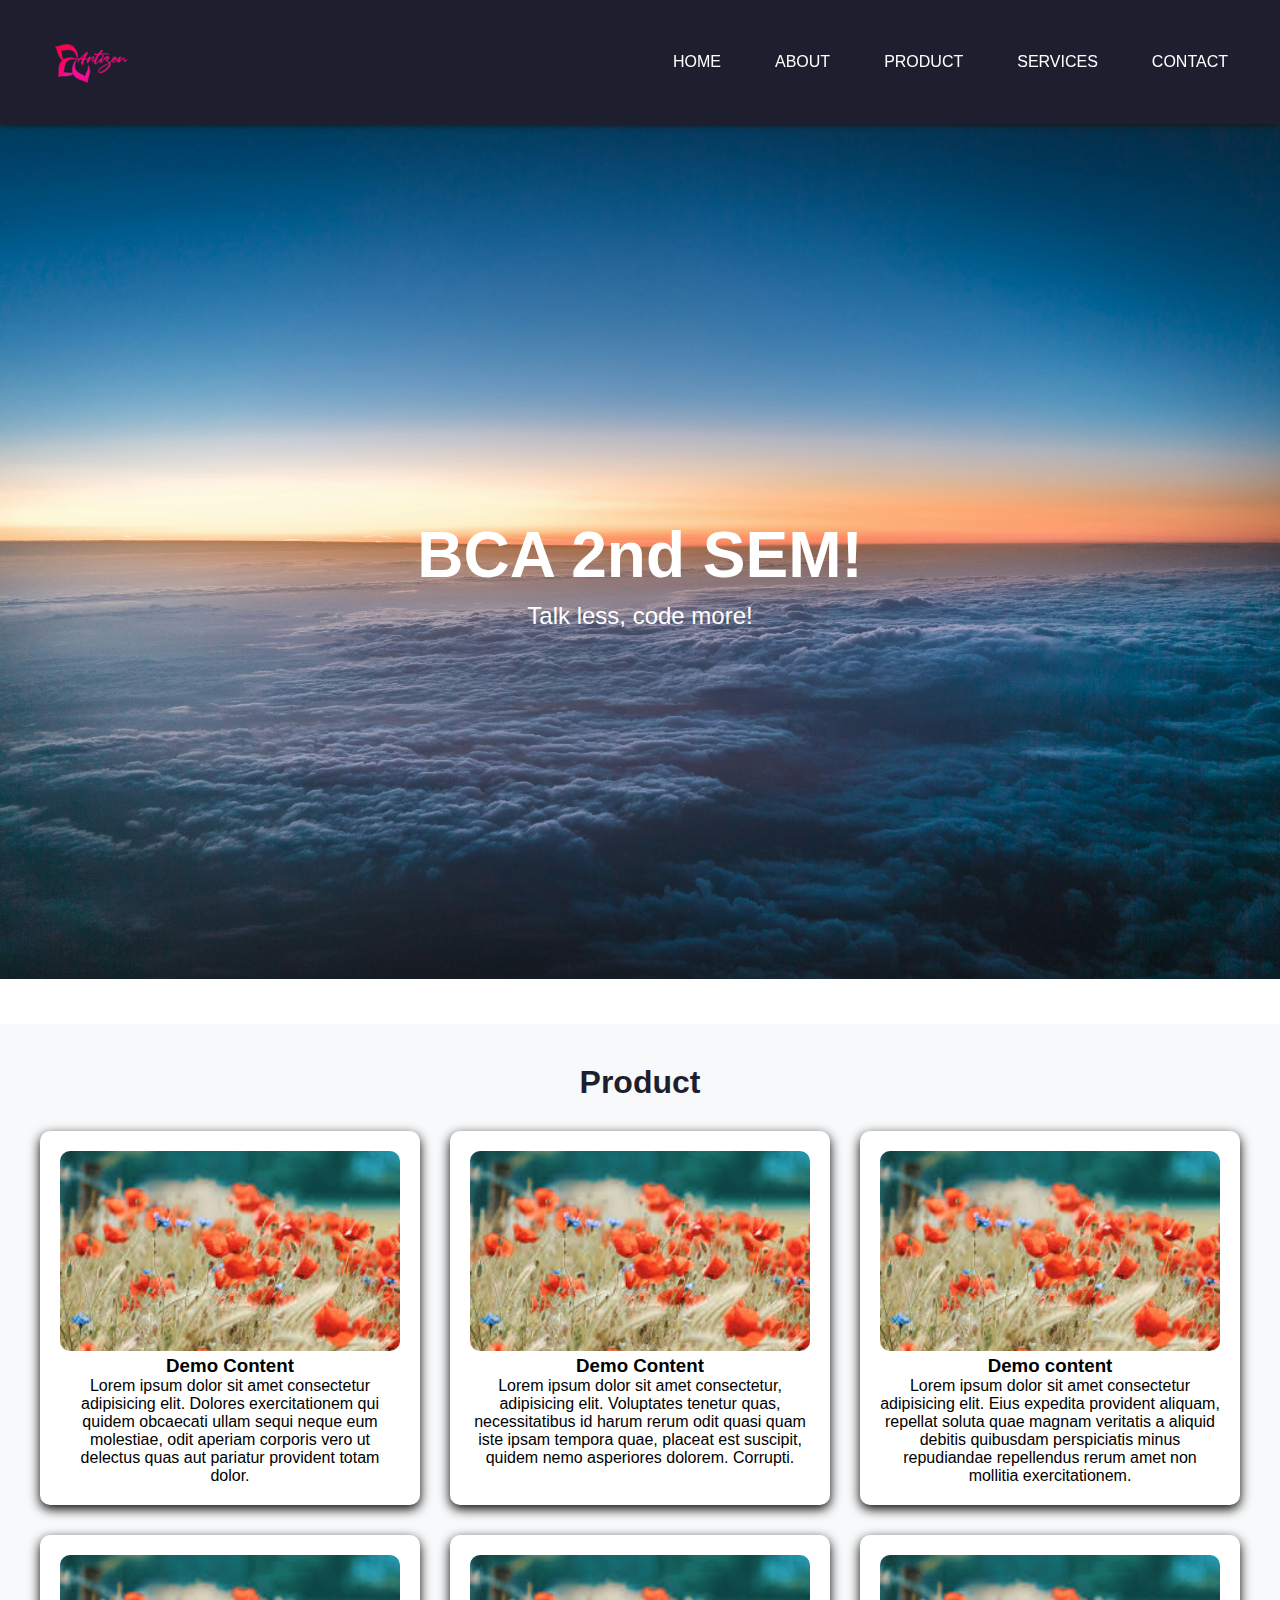
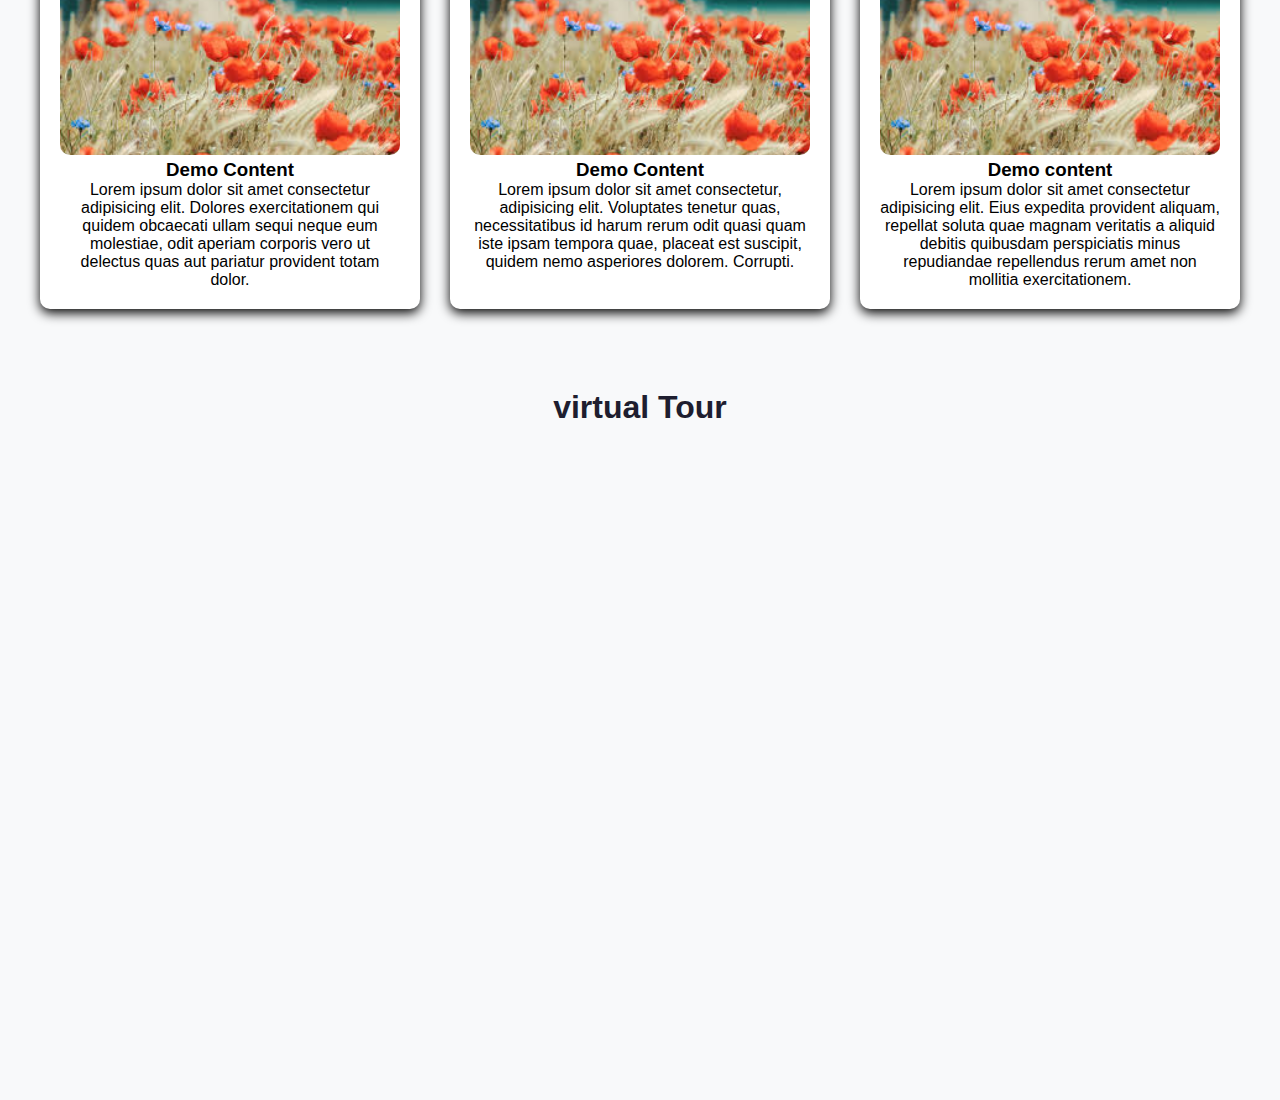
<file: files/index.html>
<!DOCTYPE html>
<html lang="en">
<head>
  <meta charset="UTF-8">
  <meta name="viewport" content="width=device-width, initial-scale=1.0">
  <meta name="description" content="Buy artisen goods and services in Nepal">
  <link rel="shortcut icon" href="../images/logo (1).png" type="image/x-icon">
  <link rel="stylesheet" href="../css/css/style.css">
 <title>Document</title>
</head>
<body>
<nav>
  <div>
    <img src="../images/logo (2).png" alt="logo">
  </div>

<ul>
  <li><a href="#">HOME</a></li>
  <li><a href="#">ABOUT</a></li>
  <li><a href="#">PRODUCT</a></li>
  <li><a href="#">SERVICES</a></li>
  <li><a href="#">CONTACT</a></li>
</ul>
</nav> 
<header class="banner">
  <div>
    <img src="../images/banner.jpg" alt="banner">
    <div>
      <h1>BCA 2nd SEM!</h1>
      <p>Talk less, code more!</p>
    </div>
  </div>

</header>
  <section>
    <h1>Product</h1>
    <div class="product-grid"><!--main div-->
  <div class="product-card">
    <img src="../images/flowew.jpeg" alt="">
    <h3>Demo Content</h3>
    <p>Lorem ipsum dolor sit amet consectetur adipisicing elit. Dolores exercitationem qui quidem obcaecati ullam sequi neque eum molestiae, odit aperiam corporis vero ut delectus quas aut pariatur provident totam dolor.</p>
  </div>
  <div class="product-card">
    <img src="../images/flowew.jpeg" alt="">
    <h3>Demo Content</h3>
    <p>Lorem ipsum dolor sit amet consectetur, adipisicing elit. Voluptates tenetur quas, necessitatibus id harum rerum odit quasi quam iste ipsam tempora quae, placeat est suscipit, quidem nemo asperiores dolorem. Corrupti.</p>
  </div>
  <div class="product-card">
    <img src="../images/flowew.jpeg" alt="">
    <h3>Demo content</h3>
    <p>Lorem ipsum dolor sit amet consectetur adipisicing elit. Eius expedita provident aliquam, repellat soluta quae magnam veritatis a aliquid debitis quibusdam perspiciatis minus repudiandae repellendus rerum amet non mollitia exercitationem.</p>
  </div>
  
   
  <div class="product-card">
    <img src="../images/flowew.jpeg" alt="">
    <h3>Demo Content</h3>
    <p>Lorem ipsum dolor sit amet consectetur adipisicing elit. Dolores exercitationem qui quidem obcaecati ullam sequi neque eum molestiae, odit aperiam corporis vero ut delectus quas aut pariatur provident totam dolor.</p>
  </div>
  <div class="product-card">
    <img src="../images/flowew.jpeg" alt="">
    <h3>Demo Content</h3>
    <p>Lorem ipsum dolor sit amet consectetur, adipisicing elit. Voluptates tenetur quas, necessitatibus id harum rerum odit quasi quam iste ipsam tempora quae, placeat est suscipit, quidem nemo asperiores dolorem. Corrupti.</p>
  </div>
  <div class="product-card">
    <img src="../images/flowew.jpeg" alt="">
    <h3>Demo content</h3>
    <p>Lorem ipsum dolor sit amet consectetur adipisicing elit. Eius expedita provident aliquam, repellat soluta quae magnam veritatis a aliquid debitis quibusdam perspiciatis minus repudiandae repellendus rerum amet non mollitia exercitationem.</p>
  </div>

</div> <!--main div close-->
  </section>
  <section>
    <h1>virtual Tour</h1>
    <div>
      <iframe width="560" height="600" src="https://www.youtube.com/embed/ZEcwuJ9Pr_c?si=3R4D0GFcPcym1iPl" title="YouTube video player" frameborder="0" allow="accelerometer; autoplay; clipboard-write; encrypted-media; gyroscope; picture-in-picture; web-share" referrerpolicy="strict-origin-when-cross-origin" allowfullscreen></iframe>
    </div>
  </section>
  <footer>

  </footer>
  
</body>
</html>
</file>
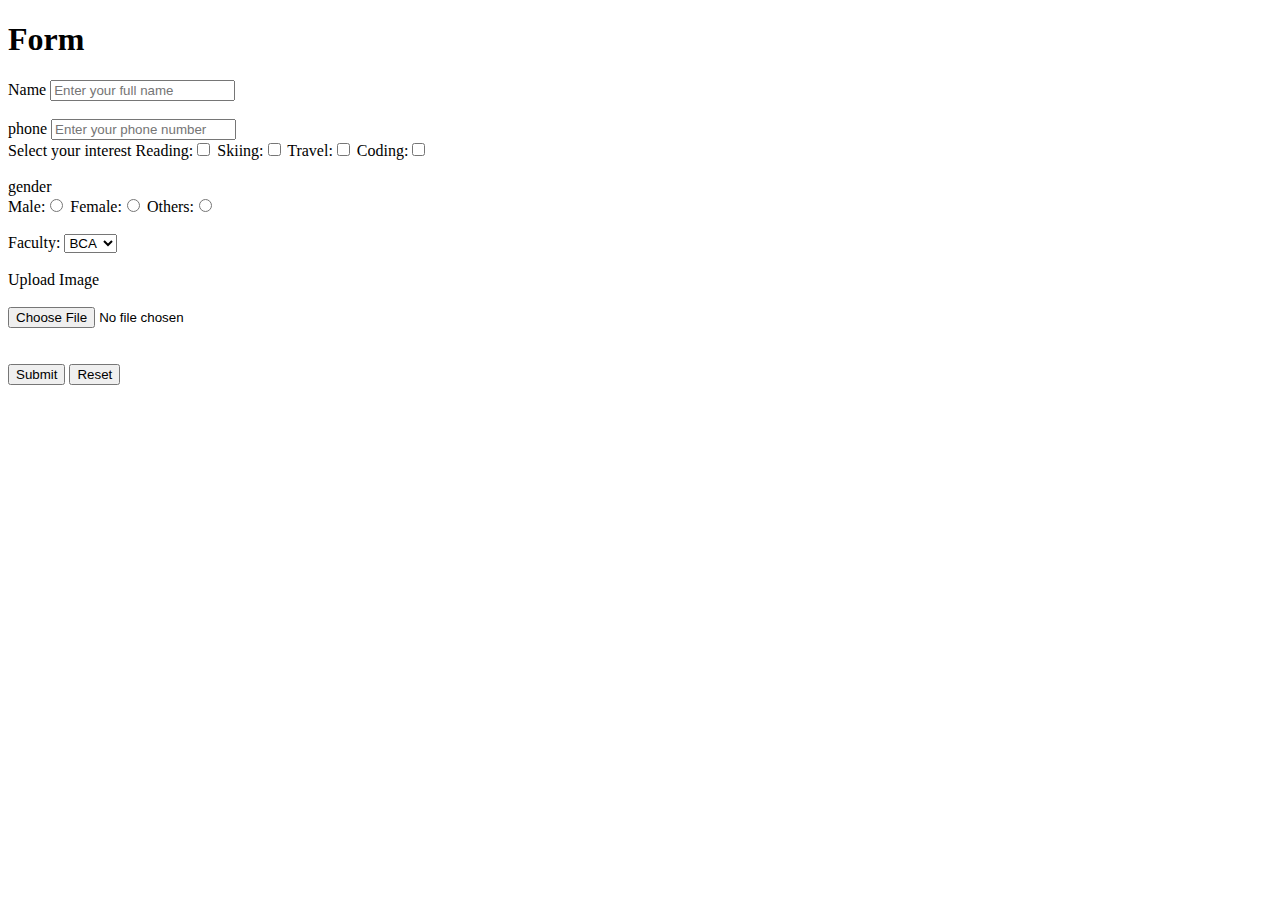
<file: files/form.html>
<!DOCTYPE html>
<html lang="en">
<head>
    <meta charset="UTF-8">
    <meta name="viewport" content="width=device-width, initial-scale=1.0">
    <title>Document</title>
</head>
<body>
    <div>
   <h1>Form</h1> 
   <form action="">
   <div>
   <label for="name">Name</label>
   <input type="text" placeholder="Enter your full name" id="name">
</div>
<br>
<div>
   <label for="">phone</label>
   <input type="number" placeholder="Enter your phone number" id="phone">
</div>
<label for="Interest">Select your interest</label>
Reading:<input type="checkbox" id="interest">
Skiing:<input type="checkbox" id="interest">
Travel:<input type="checkbox" id="interest">
Coding:<input type="checkbox" id="interest">
</div>
<br>
<div>
    <label for="gender">gender</label>
    <br>
    Male:<input type="radio" name="gender">
    Female:<input type="radio" name="gender">
   Others:<input type="radio" name="gender">
</div>
<br>
<div>
    <label for="faculty">Faculty:</label>
    <select name="" id="Faculty">
        <option value="bca">BCA</option>
        <option value="bim">BIM</option>
        <option value="csit">CSIT</option>

    </select>
</div>
<br>
</form>
  <div>
    <label for="image">Upload Image</label>
    <br>
    <br>
    <input type="file"  accept="" id="image">

  </div>  
  <br>
  <br>

<div>
    <input type="submit">
    <input type="reset">
</div>
</div>
</body>
</html>
</file>
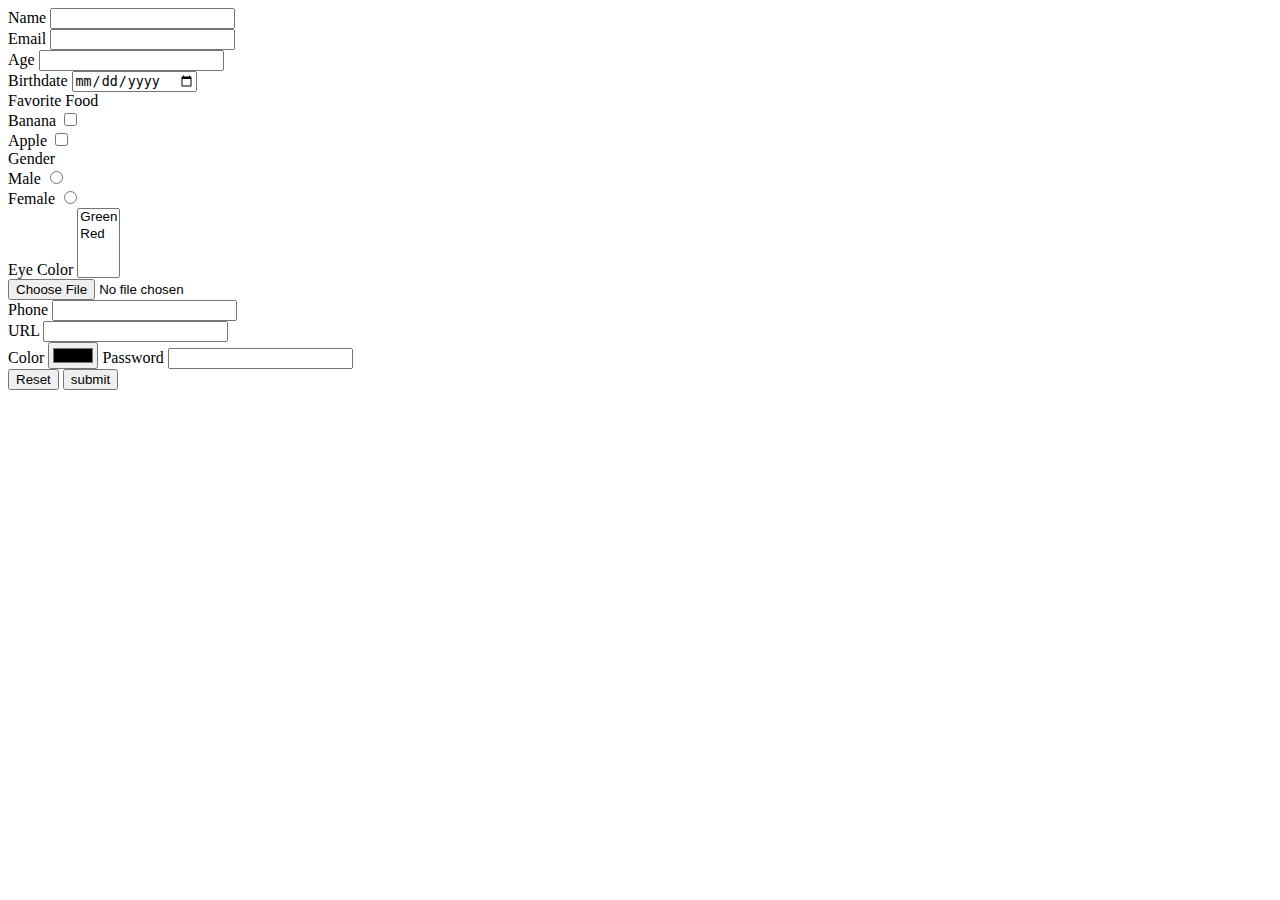
<file: files/ide.HTML>
<!DOCTYPE html>
<html lang="en">
<head>
    <meta charset="UTF-8">
    <meta name="viewport" content="width=device-width, initial-scale=1.0">
    <title>Form</title>
</head>
<body>
    <form action="result.html" methd="GET"enctype="multipart/form-data">
        <div>   
        <label for="Name"> Name</label>
        <input type=" text" name="name" id="name" id="name" required>
        <div>
            <label for="email">Email</label>
            <input type="email" name="email" id="email" required>
        </div>
        <div> 
            <label for="age">Age</label>
            <input type="number" name="age" id="date" min="200" step="5">
        </div>
        <div>
            <label for="data">Birthdate</label>
            <input type="date" name="data" id="date" min="2019-06-10">
        </div>
    <div>
    Favorite Food                                                                                                                                           
    <div>
        <label for="banana">Banana</label>
        <input type="checkbox" name="banana" id="banana">
    </div>
    <div>
<label for="apple">Apple</label>
<input type="checkbox" name="apple" id="apple">
</div>
</div>
<div>
    Gender
    <div>
        <label for="male">Male</label>
        <input type="radio" name="gender" id="male" value="male">
</div>
<div>
    <label for="female">Female</label>
    <input type="radio" name="gender" id="female" value="female">
</div>
<div>
    <label for="eyeColor">Eye Color</label>
    <select name="eyeColor" id="eyeColor" multiple> 
        <option value="Green">Green</option>
        <option value="Red">Red</option>
        </select>
        </div>
        <div>
            <label for="hidden" name="hidden" va="hi">
            <input type="file" type="file" name="file">
        </div>
</div>
 <label for="phone">Phone</label>
 <input type="tel" name="phone" id="phone">
 </div>
 <div>
    <label for="url">URL</label>
    <input type="url" name="url" id="url">
 </div>
 <div>
    <label for="color">Color</label>
    <input type="color" name="color" id="color">
   Password
<input type="password" name="password" required>
</label>
<div>
    <button type="reset">Reset</button>
    <button type="submit">submit</button>
    </div>
</form>
</body>
</html>
</file>
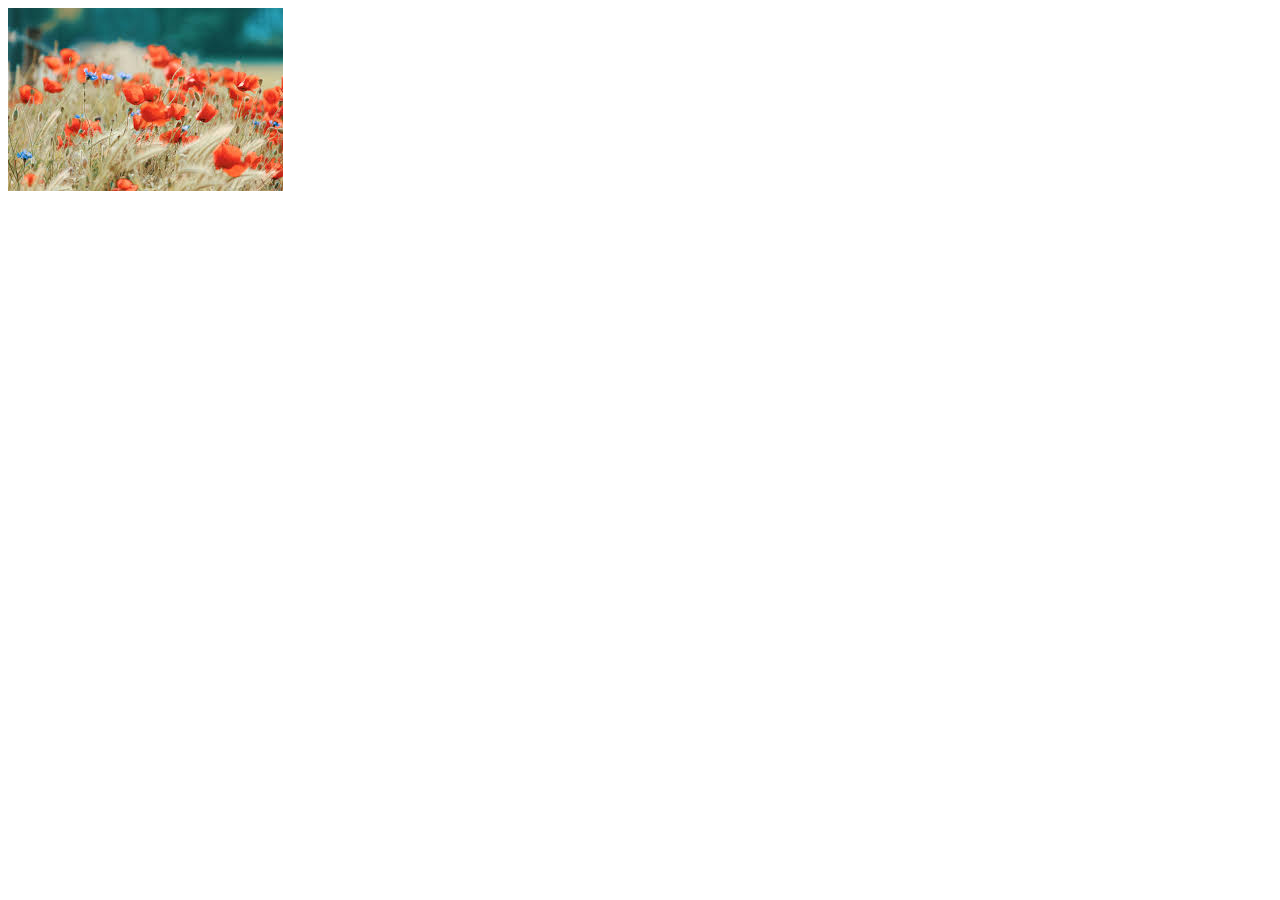
<file: files/img.html>
<!DOCTYPE html>
<html lang="en">
<head>
    <meta charset="UTF-8">
    <meta name="viewport" content="width=device-width, initial-scale=1.0">
    <title>Image Upload</title>
</head>
<body>
<img src="../images/flowew.jpeg" alt="">

</body>
</html>
</file>
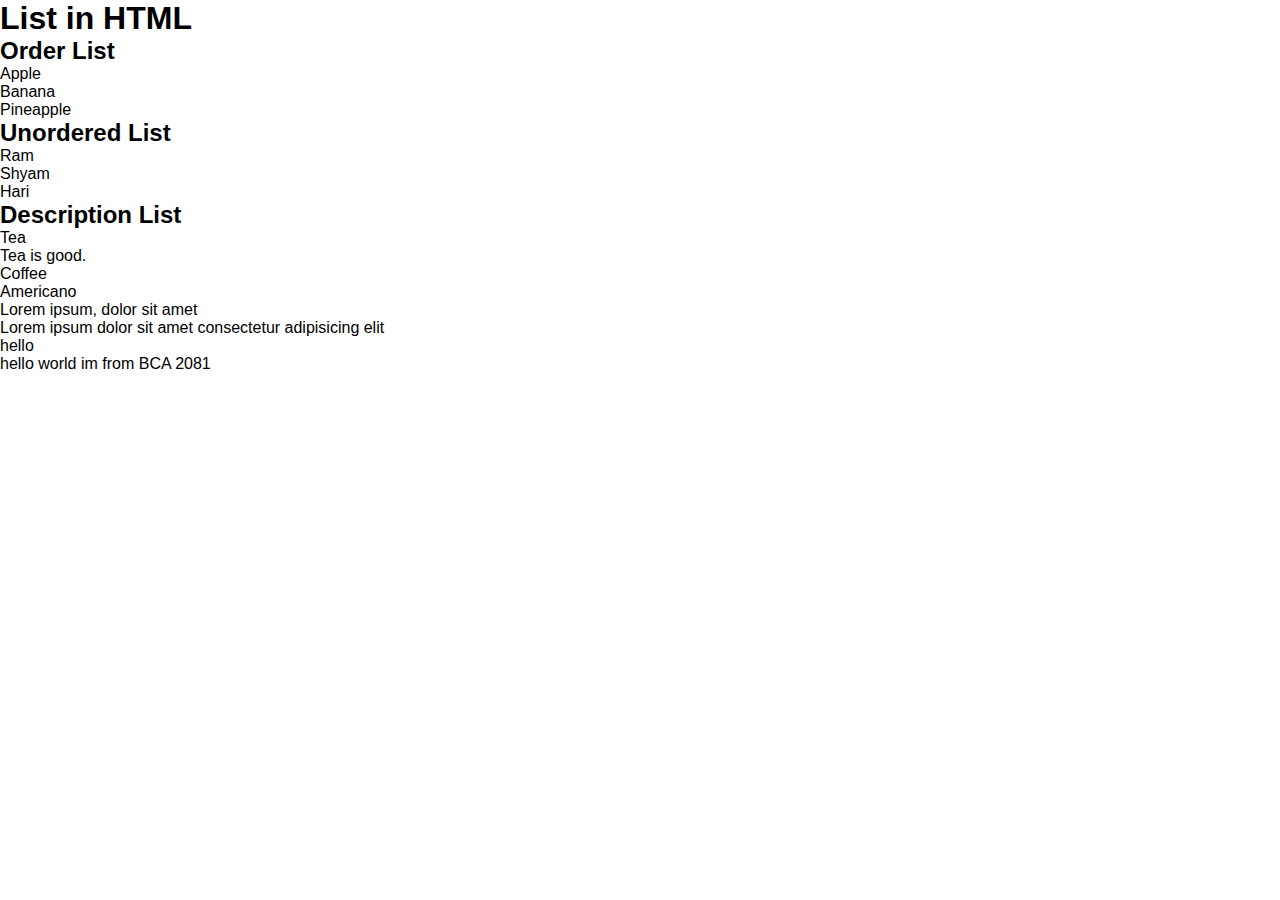
<file: files/list.HTM>
<!DOCTYPE html>
<html lang="en">
<head>
    <meta charset="UTF-8">
    <meta name="viewport" content="width=device-width, initial-scale=1.0">
    <title>Document</title>
    <link rel="stylesheet" href="../css/css/style.css">
</head>
<body>
     <h1>List in HTML </h1>
     <div>
        <h2>Order List</h2>
        <ol type="a">
            <li>Apple</li>
            <li>Banana</li>
            <li>Pineapple</li>
        </ol>

     </div>
     <div>
        <h2>Unordered List</h2>
        <ul type="circle">
            <li>Ram</li>
            <li>Shyam</li>
            <li>Hari</li>
        </ul>
     </div>
     <div>
        <h2>Description List</h2>
        <dl>
            <dt>Tea</dt>
            <dd>Tea is good.</dd>
            <dt>Coffee</dt>
            <dd>Americano</dd>
        </dl>
        <p class="p1">Lorem ipsum, dolor sit amet</p>
     <p class="p2">Lorem ipsum dolor sit amet consectetur adipisicing elit </p>
    </div>
    <div class="main">
        <div class="div1">
            <p> hello </p>

        </div>
        <div class="div2">
            <p>hello world <span>im from BCA 2081</span> </p>
        </div>

    </div>
    
</body>
</html>
</file>
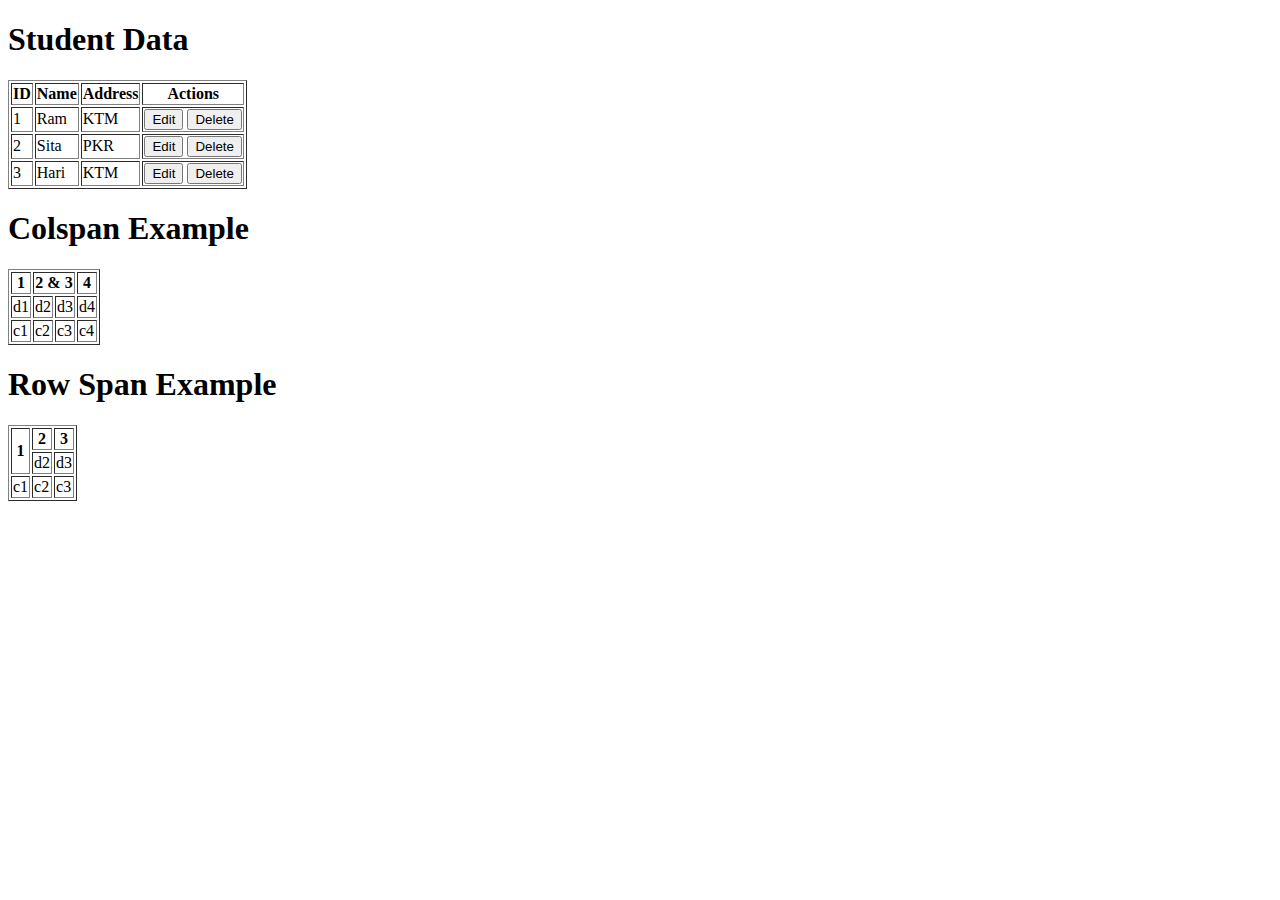
<file: files/table.html>
<!DOCTYPE html>
<html lang="en">
<head>
    <meta charset="UTF-8">
    <meta name="viewport" content="width=device-width, initial-scale=1.0">
    <title>Document</title>
</head>
<body>
  
    <h1>Student Data </h1>
    <table border="1">
        <tr>
            <th>ID</th>
            <th>Name</th>
            <th>Address</th>
            <th>Actions</th>
        </tr>
        <tr>
            <td>1</td>
            <td>Ram</td>
            <td>KTM</td>
            <td>
                <button>Edit</button>
            <button>Delete</button>
        </td>
        </tr>
    </tr>
    <tr>
        <td>2</td>
        <td>Sita</td>
        <td>PKR</td>
        <td>
            <button>Edit</button>
        <button>Delete</button>
    </td>
    </tr>
    <tr>
        <td>3</td>
        <td>Hari</td>
        <td>KTM</td>
        <td>
            <button>Edit</button>
        <button>Delete</button>
    </td>
    </tr>
    </table>

    <h1>Colspan Example</h1>
    <table Border="1">
        <tr>
            <th>1</th>
            <th colspan="2">2 & 3</th>
           
            <th>4</th>
        </tr>
        <tr>
        <td>d1</td>
        <td>d2</td>
        <td>d3</td>
        <td>d4</td>
    </tr>
    <tr>
        <td>c1</td>
        <td>c2</td>
        <td>c3</td>
        <td>c4</td>
    </tr>
    </table>
    <h1>Row Span Example</h1>

    <table border="1">
        <tr>
            <th rowspan="2">1</th>
            <th>2</th>
            <th>3</th>
        </tr>
        <tr>
            
            <td>d2</td>
            <td>d3</td>
            
        </tr>
        <tr>
            <td>c1</td>
            <td>c2</td>
            <td>c3</td>
        </tr>
    </table>

    </table>
</body>
</html>
</file>
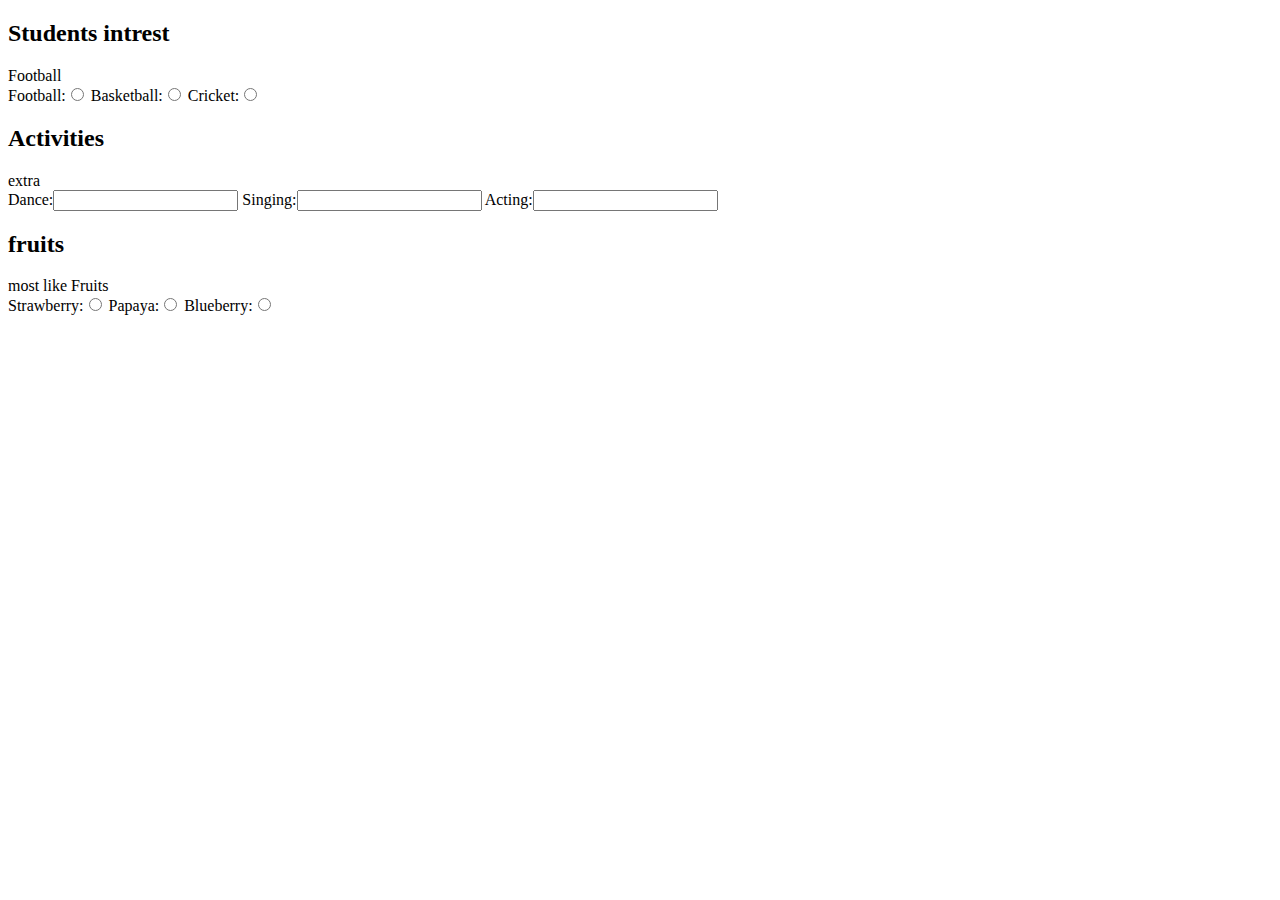
<file: isha/hd.html>
<!DOCTYPE html>
<html lang="en">
<head>
    <meta charset="UTF-8">
    <meta name="viewport" content="width=device-width, initial-scale=1.0">
    <title>Document</title>
</head>
<body>
    <div>
        <h2>Students intrest</h2>
        <label for="">Football</label>
        <br>
       Football:<input type="radio" name="sports" >
      Basketball:<input type="radio" name="basketball" >
       Cricket:<input type="radio" name="cricket" >
 </div>
   <div>
 <h2>Activities</h2>
   <label for="">extra</label>
   <br>
   Dance:<input type="record" name="Dance" >
   Singing:<input type="record" name="Singing" >
   Acting:<input type="record" name="Acting" >
</div>
<div>
    <h2>fruits</h2>
    <label for=""> most like Fruits</label>
    <br>
    Strawberry:<input type="radio" name="strawberry" >
    Papaya:<input type="radio" name="papaya" >
    Blueberry:<input type="radio" name="blueberry" >

</div>
   
    
</body>
</html>
</file>
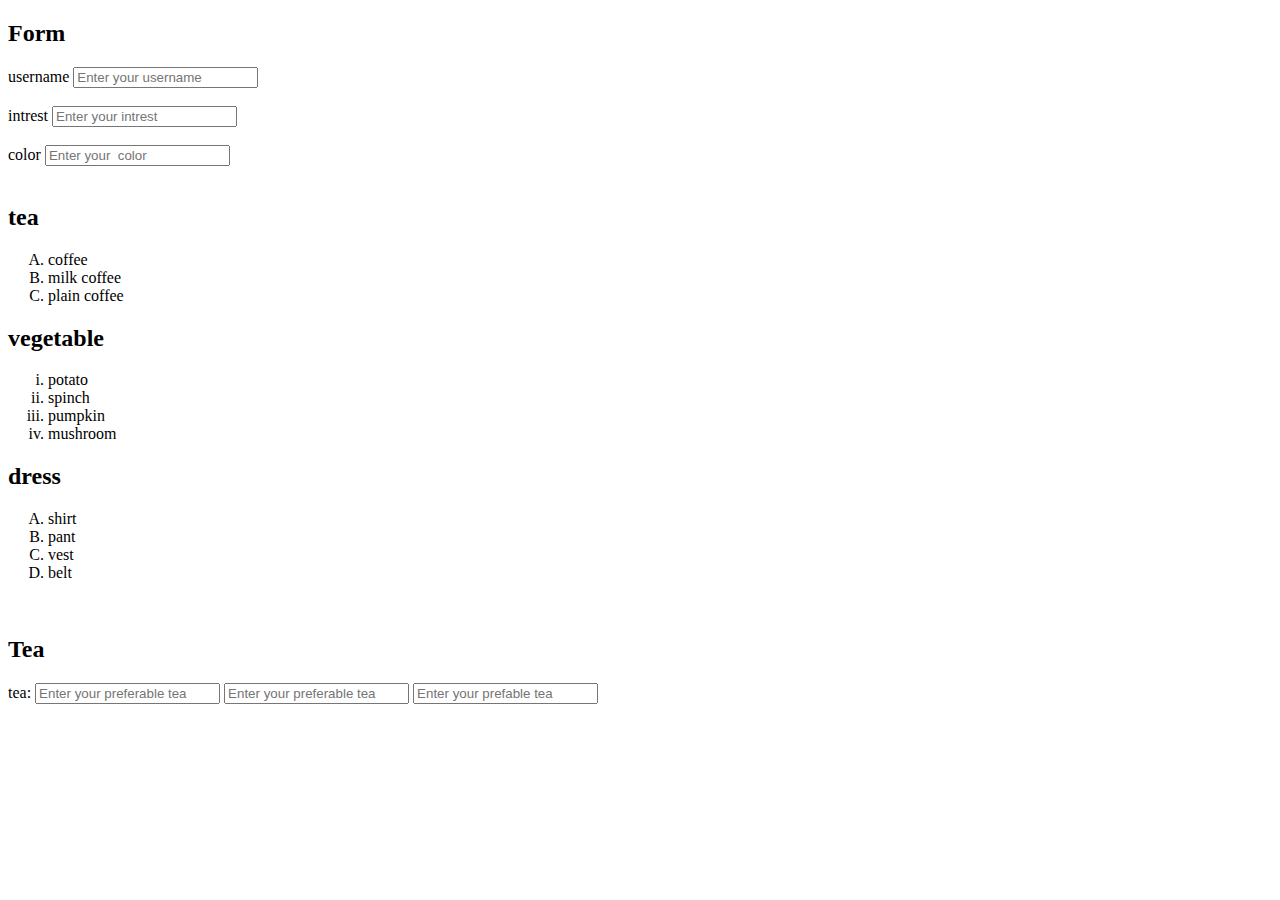
<file: isha/sd.html>
<!DOCTYPE html>
<html lang="en">
<head>
    <meta charset="UTF-8">
    <meta name="viewport" content="width=device-width, initial-scale=1.0">
    <title>Document</title>
</head>
<body>
    <div>
        <h2>Form</h2>
        <label for="">username</label>
        <input type="text" placeholder="Enter your username" id="Name">
    </div>
    <br>
    <div>
        <label for="">intrest</label>
        <input type="text" placeholder="Enter your intrest" id="intrest" >
    </div>
    <br>
    <div>
        <label for="">color</label>
        <input type="text" placeholder="Enter your  color " id="color">
    </div>
    <br>
    <div>
        <h2> tea </h2>
        <ol type="A">
            <li>coffee</li>
            <li>milk coffee</li>
            <li>plain coffee</li>
    </ol>   
    </div>
    <div>
        <h2>vegetable</h2>
        <ol type="i">
            <li>potato</li>
            <li>spinch</li>
            <li>pumpkin</li>
            <li>mushroom</li>

        </ol>
    </div>
    <div>
        <h2>dress</h2>
        <ol type="A">
            <li>shirt</li>
            <li>pant</li>
            <li>vest</li>
            <li>belt</li>

        </ol>
    </div>
    <br>
    <div>
        <h2>Tea</h2>
        <label for="">tea:</label>
        <input type="text" placeholder="Enter your preferable tea" id="tea">
        <input type="text" placeholder="Enter your preferable tea" id="tea">
        <input type=" text" placeholder="Enter your prefable tea" id="tea">
    
    </div>


    
</body>
</html>
</file>
<file: css/css/style.css>
@import url('https://fonts.googleapis.com/css2?family=Roboto:ital,wght@0,100..900;1,100..900&display=swap');
*{
margin: 0;    
padding: 0;
box-sizing: border-box;
}
body{
    font-family: "Poppins", sans-serif;
}
nav{
    display: flex;
    align-items: center;
    justify-content: space-between ;
    background-color: #1e1e2f;
    padding: 10px 40px;
    box-shadow: 0 2px 5px rgb(27, 26, 26);
    position: sticky;
    top: 0;
    z-index: 1000;
}
nav .logo img{
    height: 50px;
    width: auto;
    
}
nav ul{
    list-style: none;
    display: flex;
   gap: 30px;
}
nav ul li a{
    text-decoration: none;
    color: #fff;
    font-weight: 500;
    padding: 8px 12px;
    border-radius: 5px;
    transition:background 0.4s ease, color 0.4s ease;
 
}
nav ul li a:hover{
background-color: #fff;
 color: black;

}
/*header/banner css */
.banner{
    position: relative;
    width: 100%;
    height:100vh;
    overflow:hidden;
}
.banner-div{
    position: relative;
    width: 100%;
    height:100%;
    display:flex;
    justify-content: center;
    align-items: center;
}
.banner div img{
    width: 100%;
    height: 100%;
    object-fit:cover ;
    display: block;
}

.banner  div  div{
 position: absolute;
 top: 50%;
 left:50%;
 transform:translate(-50%, -50%) ;
 text-align: center;
 color: #fff;
 display: flex;
 flex-direction: column;
}
.banner div div h1{
    font-size: 4rem;
    margin-bottom: 10px;
}
.banner div div p{
    font-size: 1.5rem;
}
/*section 1st*/
section{
    background-color: #f8f9fa;
    padding: 40px;
    text-align: center;
}
section h1{
    font-size: 2rem;
    margin-bottom:30px;
    color:#1e1e2f
}
.product-grid{
    display:grid;
    grid-template-columns: repeat(auto-fit, minmax(280px ,1fr));
    gap:30px 
}
.product-card{
    background-color:#fff ;
    border-radius: 10px;
    overflow: hidden;
    box-shadow: 0 4px 12px rgba(0, 0, 0, 1);
    padding: 20px;
    transition: transform 0.3s ease;
}
.product-card:hover{

transform:translateY(5px);
}
.product-card img{
    width: 100%;
    height: 200px;
    object-fit: cover;
    border-radius: 10px;
}
</file>
